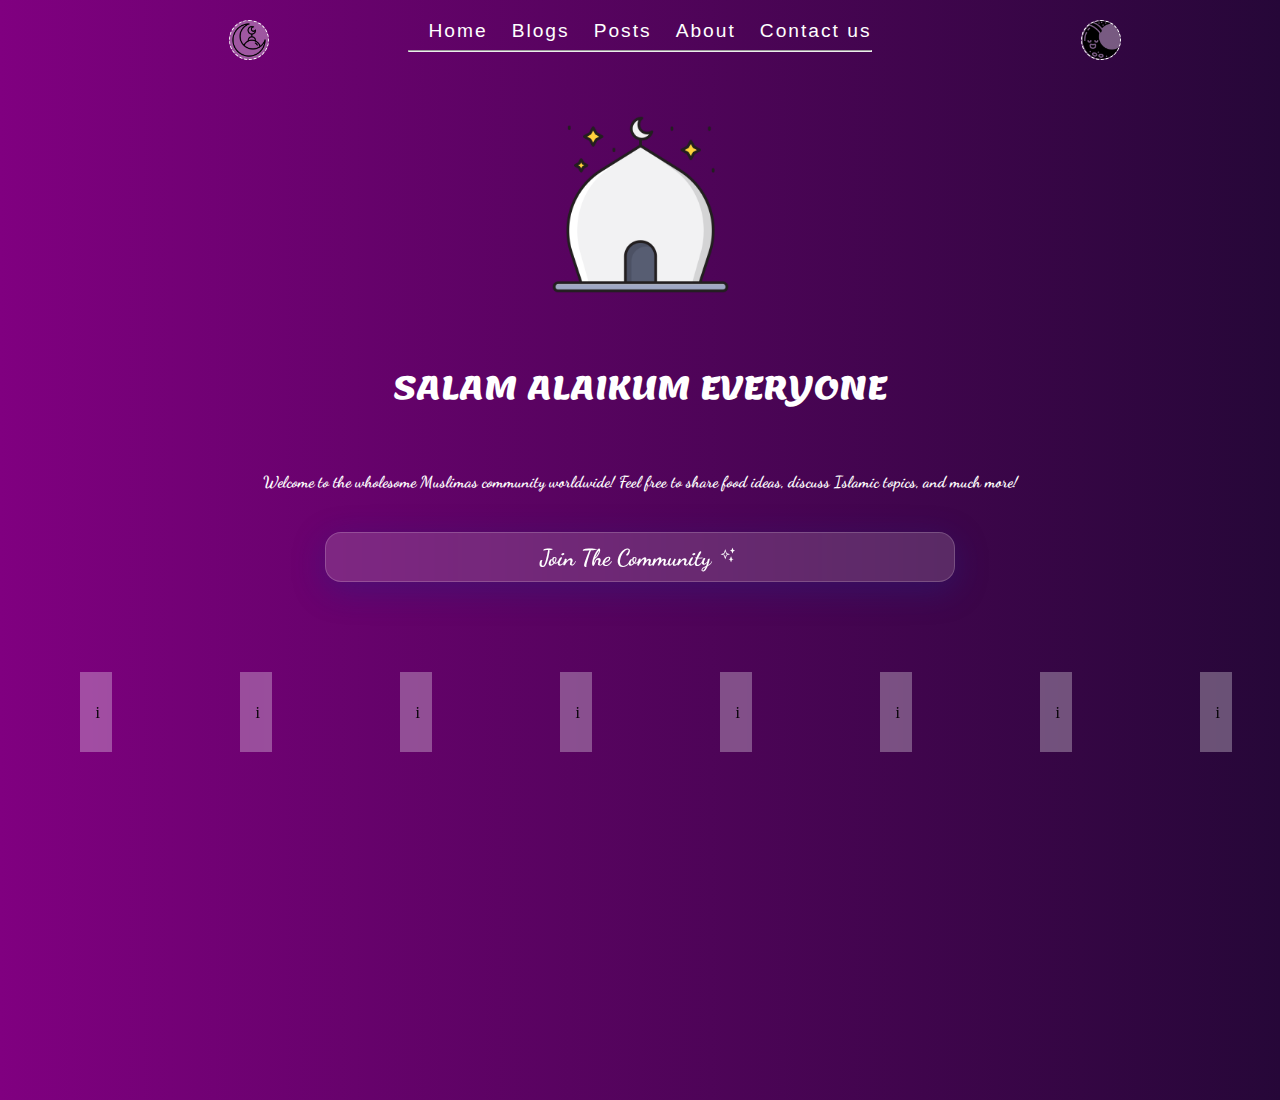
<file: index.html>
<!DOCTYPE html>
<html lang="en">

<head>
    <meta charset="UTF-8">
    <meta name="viewport" content="width=device-width, initial-scale=1.0">
    <title>Muslimas Community</title>
    <link rel="shortcut icon" href="imgs/mosque.png" type="image/x-icon">


    <link rel="stylesheet" href="Nouveau dossier/style.css">
    <link rel="stylesheet" href="style.css">


    <link rel="preconnect" href="https://fonts.googleapis.com">
    <link rel="preconnect" href="https://fonts.gstatic.com" crossorigin>
    <link href="https://fonts.googleapis.com/css2?family=Lemonada:wght@300..700&display=swap" rel="stylesheet">


    <link rel="preconnect" href="https://fonts.googleapis.com">
    <link rel="preconnect" href="https://fonts.gstatic.com" crossorigin>
    <link href="https://fonts.googleapis.com/css2?family=Dancing+Script:wght@400..700&display=swap" rel="stylesheet">

    <style>
        header {
            position: fixed;
            top: 0;
            background: linear-gradient(to right, purple, rgb(38, 7, 56));
        }
    </style>



</head>

<body>
    <header>
        <nav>
            <span>
                <a href="index.html"><img class="logo" src="imgs/crescent-moon.png" alt=""></a>
            </span>
            <span>
                <a target="_blank" href="index.html">Home</a>
                <a target="_blank" href="">Blogs</a>
                <a target="_blank" href="">Posts</a>
                <a target="_blank" href="about.html">About</a>
                <a target="_blank" href="contact.html">Contact us</a>
                <hr>
            </span>
            <span>
                <a><img class="dark logo" src="imgs/moon2.png" alt=""></a>
            </span>
        </nav>

    </header>
    <main class="main">
        <img id="croissant" src="imgs/mosque.png" alt="">
        <p class="lemonada-hui">SALAM ALAIKUM EVERYONE</p>
        <p class="dancing-script" id="WELC">Welcome to the wholesome Muslimas community worldwide! Feel free to share
            food ideas, discuss Islamic topics, and much more!</p>
        <!-- //مرحباً بكم -->

        <a target="_blank" href="login.html">
            <button class="btn dancing-script">join the community <span class="icon-stars1"></span></button>
        </a>
    </main>
    <div class="parent">

        <section class="card">
            <img id="fstimg" src="/imgs/anime.jpg" alt="">
            <span>i</span>
            <p>Lorem ipsum dolor sit amet consectetur adipisicing elit. Ad tempore excepturi odio blanditiis eligendi
                accusantium earum dicta officia quae delectus! Molestias obcaecati dolor tempora officia animi
                laboriosam atque ab quos.</p>

        </section>
        <section class="card">
            <img id="fstimg" src="/imgs/anime.jpg" alt="">
            <span>i</span>
            <p>Lorem ipsum dolor sit amet consectetur adipisicing elit. Ad tempore excepturi odio blanditiis eligendi
                accusantium earum dicta officia quae delectus! Molestias obcaecati dolor tempora officia animi
                laboriosam atque ab quos.</p>
        </section>
        <section class="card">
            <img id="fstimg" src="/imgs/anime.jpg" alt="">
            <span>i</span>
            <p>Lorem ipsum dolor sit amet consectetur adipisicing elit. Ad tempore excepturi odio blanditiis eligendi
                accusantium earum dicta officia quae delectus! Molestias obcaecati dolor tempora officia animi
                laboriosam atque ab quos.</p>
        </section>
        <section class="card">
            <img id="fstimg" src="/imgs/anime.jpg" alt="">
            <span>i</span>
            <p>Lorem ipsum dolor sit amet consectetur adipisicing elit. Ad tempore excepturi odio blanditiis eligendi
                accusantium earum dicta officia quae delectus! Molestias obcaecati dolor tempora officia animi
                laboriosam atque ab quos.</p>
        </section>
        <section class="card">
            <img id="fstimg" src="/imgs/anime.jpg" alt="">
            <span>i</span>
            <p>Lorem ipsum dolor sit amet consectetur adipisicing elit. Ad tempore excepturi odio blanditiis eligendi
                accusantium earum dicta officia quae delectus! Molestias obcaecati dolor tempora officia animi
                laboriosam atque ab quos.</p>
        </section>
        <section class="card">
            <img id="fstimg" src="/imgs/anime.jpg" alt="">
            <span>i</span>
            <p>Lorem ipsum dolor sit amet consectetur adipisicing elit. Ad tempore excepturi odio blanditiis eligendi
                accusantium earum dicta officia quae delectus! Molestias obcaecati dolor tempora officia animi
                laboriosam atque ab quos.</p>
        </section>
        <section class="card">
            <img id="fstimg" src="/imgs/anime.jpg" alt="">
            <span>i</span>
            <p>Lorem ipsum dolor sit amet consectetur adipisicing elit. Ad tempore excepturi odio blanditiis eligendi
                accusantium earum dicta officia quae delectus! Molestias obcaecati dolor tempora officia animi
                laboriosam atque ab quos.</p>
        </section>
        <section class="card">
            <img id="fstimg" src="/imgs/anime.jpg" alt="">
            <span>i</span>
            <p>Lorem ipsum dolor sit amet consectetur adipisicing elit. Ad tempore excepturi odio blanditiis eligendi
                accusantium earum dicta officia quae delectus! Molestias obcaecati dolor tempora officia animi
                laboriosam atque ab quos.</p>
        </section>
    </div>

    <script src="javascript.js"></script>
    <script type="text/javascript" src="vanilla-tilt.js"></script>
    <script>
        VanillaTilt.init(document.querySelectorAll(".card"),
            {
                max: 25,
                speed: 400,
            });

    </script>

</body>

</html>
</file>
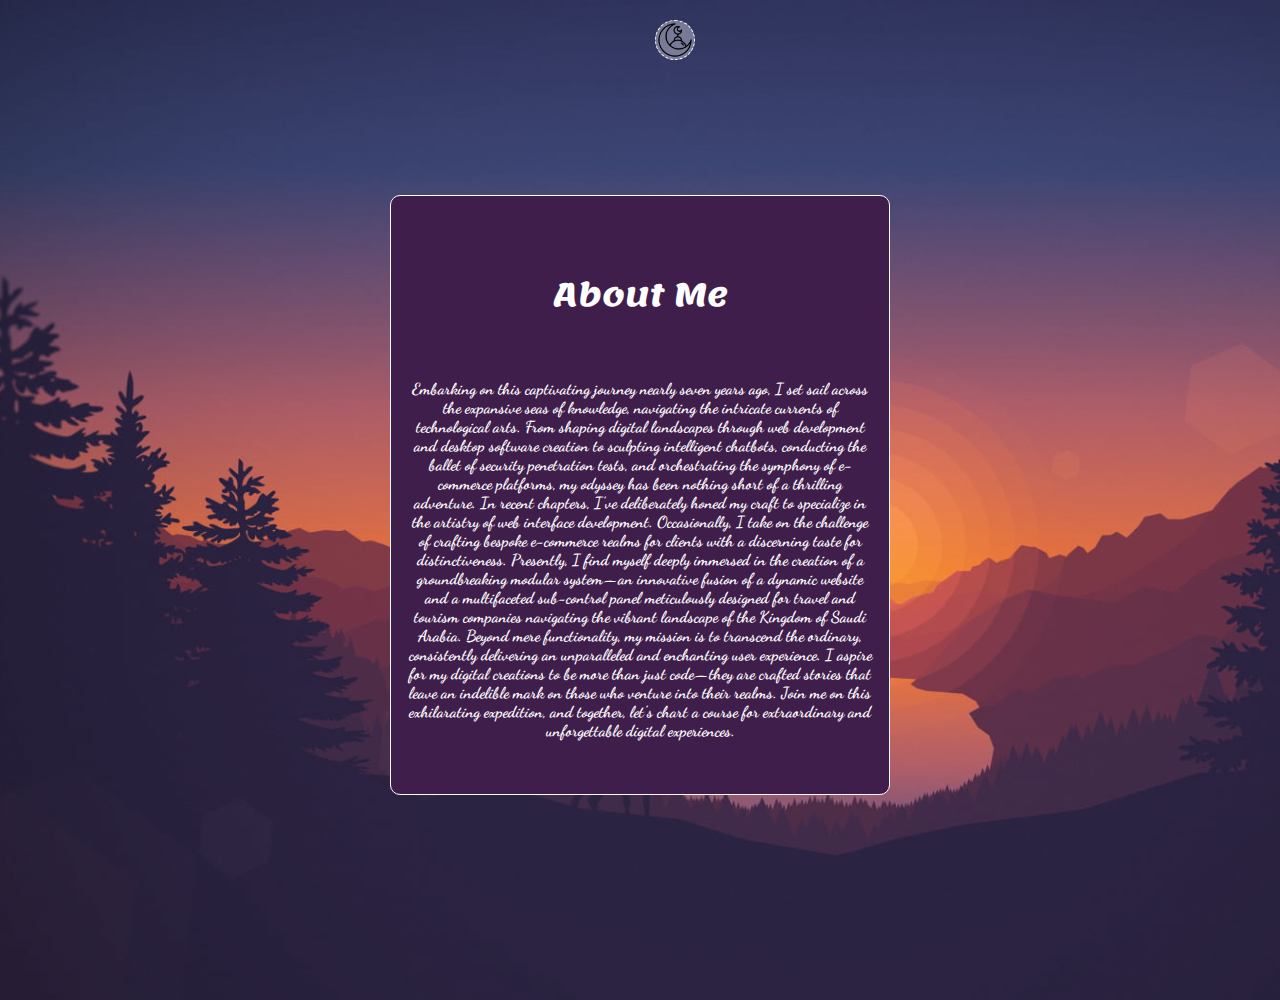
<file: about.html>
<!DOCTYPE html>
<html lang="en">

<head>
    <meta charset="UTF-8">
    <meta name="viewport" content="width=device-width, initial-scale=1.0">
    <title>About</title>
    <link rel="shortcut icon" href="imgs/mosque.png" type="image/x-icon">
    <script defer src="javascript.js"></script>

    <link rel="stylesheet" href="Nouveau dossier/style.css">
    <link rel="stylesheet" href="style.css">



    <link rel="preconnect" href="https://fonts.googleapis.com">
    <link rel="preconnect" href="https://fonts.gstatic.com" crossorigin>
    <link href="https://fonts.googleapis.com/css2?family=Lemonada:wght@300..700&display=swap" rel="stylesheet">


    <link rel="preconnect" href="https://fonts.googleapis.com">
    <link rel="preconnect" href="https://fonts.gstatic.com" crossorigin>
    <link href="https://fonts.googleapis.com/css2?family=Dancing+Script:wght@400..700&display=swap" rel="stylesheet">

    <style>
        body{
            background: url("imgs/landscape.jpg");
        }
        #abt{
            background-color: #401e4b;
        }
    </style>

</head>

<body>
    <header>
        <nav>
            <span>
                <a href="index.html"><img class="logo" src="imgs/crescent-moon.png" alt=""></a>
            </span>
        </nav>

    </header>
    <main class="main">
        <div class="conteneur" id="abt">
                        <p class="lemonada-hui">About Me</p>
                        <p class="dancing-script" id="WELC">Embarking on this captivating journey nearly seven years ago, I set sail across the expansive seas of knowledge, navigating the intricate currents of technological arts. From shaping digital landscapes through web development and desktop software creation to sculpting intelligent chatbots, conducting the ballet of security penetration tests, and orchestrating the symphony of e-commerce platforms, my odyssey has been nothing short of a thrilling adventure.
            
                            In recent chapters, I've deliberately honed my craft to specialize in the artistry of web interface development. Occasionally, I take on the challenge of crafting bespoke e-commerce realms for clients with a discerning taste for distinctiveness. Presently, I find myself deeply immersed in the creation of a groundbreaking modular system—an innovative fusion of a dynamic website and a multifaceted sub-control panel meticulously designed for travel and tourism companies navigating the vibrant landscape of the Kingdom of Saudi Arabia.
                            
                            Beyond mere functionality, my mission is to transcend the ordinary, consistently delivering an unparalleled and enchanting user experience. I aspire for my digital creations to be more than just code—they are crafted stories that leave an indelible mark on those who venture into their realms. Join me on this exhilarating expedition, and together, let's chart a course for extraordinary and unforgettable digital experiences.
                        </p>
            
            
        </div>


    </main>

</body>

</html>
</file>
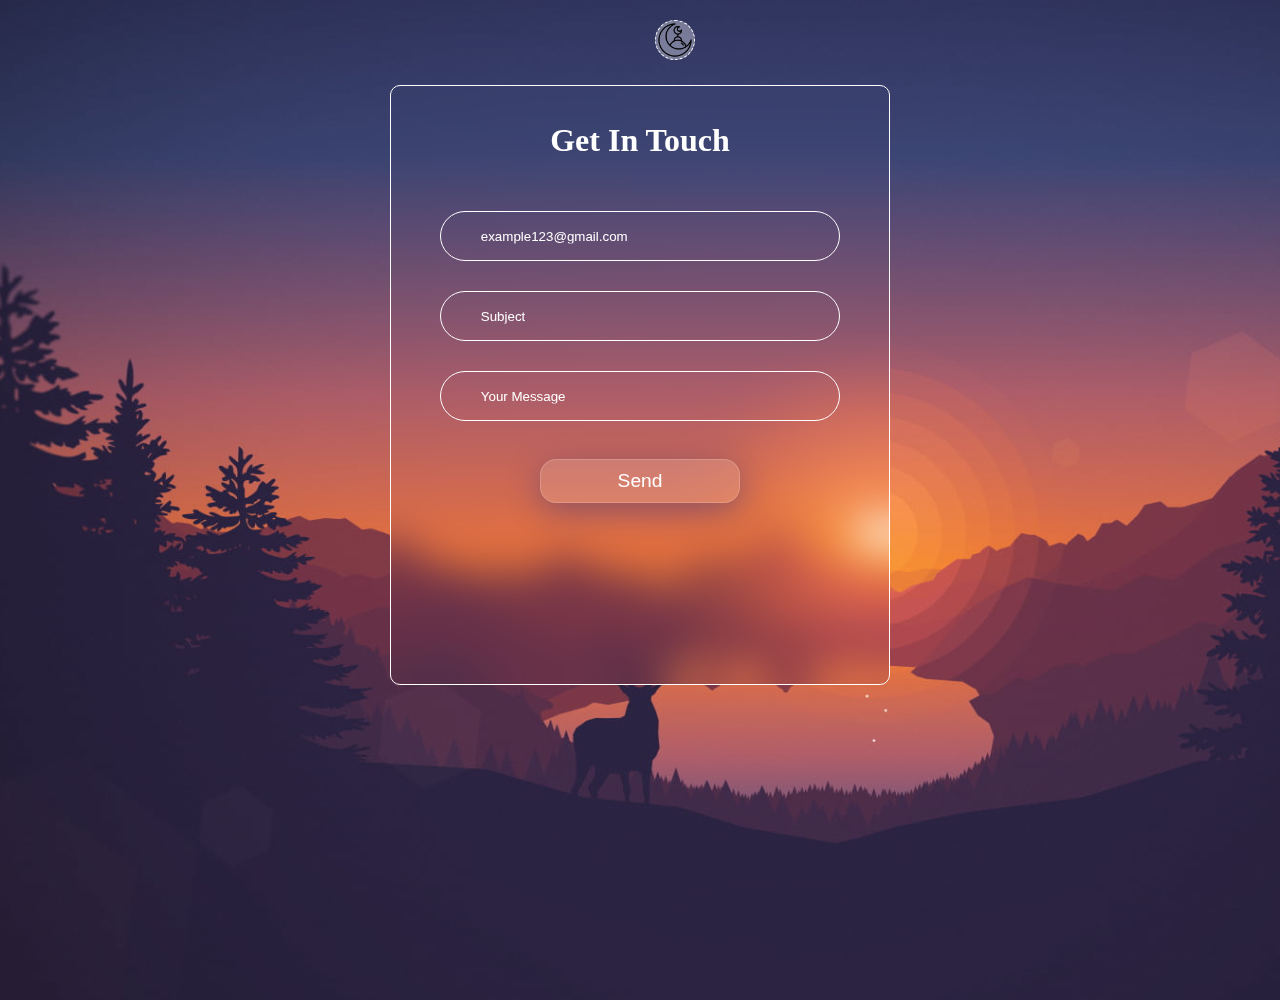
<file: contact.html>
<!DOCTYPE html>
<html lang="en">

<head>
    <meta charset="UTF-8">
    <meta name="viewport" content="width=device-width, initial-scale=1.0">
    <title>Contact Us</title>

    <link rel="stylesheet" href="Nouveau dossier/style.css">
    <link rel="stylesheet" href="style.css">

    <link rel="shortcut icon" href="imgs/mosque.png" type="image/x-icon">

    <style>
        * {
            text-align: center;
        }

        main {
            display: flex;
            align-items: center;
            justify-content: center;
        }
        body{
            background: url("imgs/landscape.jpg");
            background-position: center;
        }
    </style>
</head>

<body>
    <header>
        <nav>
            <span>
                <a href="index.html"><img class="logo" src="imgs/crescent-moon.png" alt=""></a>
            </span>
        </nav>

    </header>
    <div class="conteneur">
        <h1 class="dancing-script">Get In Touch</h1>

        <main>

            <form action="">
                <div class="input-box">
                    <input id="Email" type="email" placeholder="example123@gmail.com">
                </div>
                
                <div class="input-box">
                    <input id="Password" type="text" placeholder="Subject">
                </div>

                <div class="input-box">
                    <input id="Password" type="text" placeholder="Your Message">
                </div>
                <input id="signup" type="button" class="btn" value="Send">
                <br>
                <br>
            </form>
    </div>
    </main>
</body>

</html>
</file>
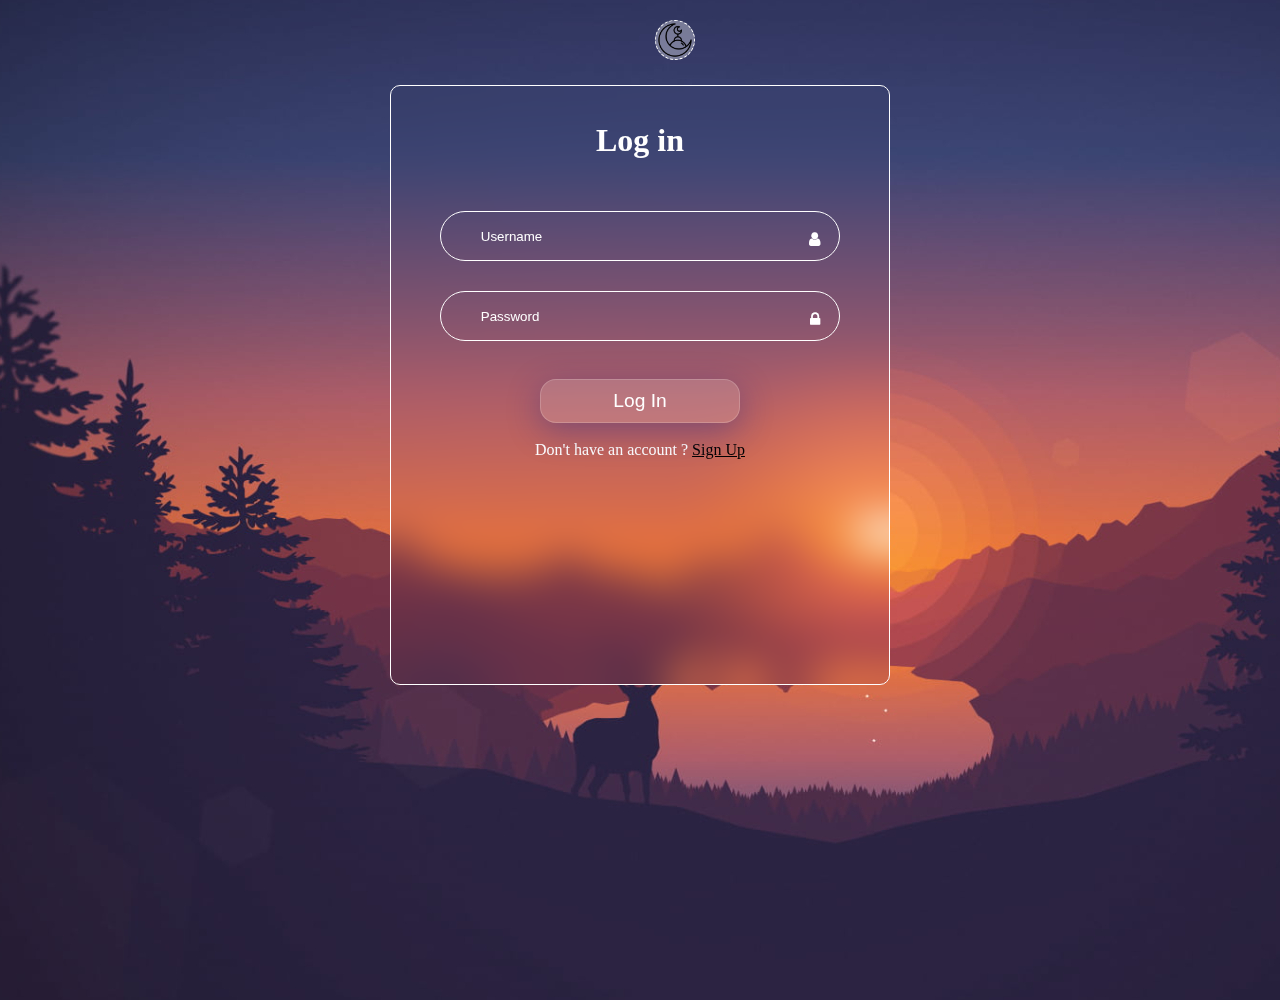
<file: login.html>
<!DOCTYPE html>
<html lang="en">

<head>
    <meta charset="UTF-8">
    <meta name="viewport" content="width=device-width, initial-scale=1.0">
    <title>Log In Page</title>

    <link rel="stylesheet" href="Nouveau dossier/style.css">
    <link rel="stylesheet" href="style.css">


    <link rel="shortcut icon" href="imgs/mosque.png" type="image/x-icon">

    <style>
        * {
            text-align: center;
        }

        main {
            display: flex;
            align-items: center;
            justify-content: center;
        }

        body {
            background: url("imgs/landscape.jpg");
            background-position: center;
        }
    </style>
</head>

<body>
    <header>
        <nav>
            <span>
                <a href="index.html"><img class="logo" src="imgs/crescent-moon.png" alt=""></a>
            </span>
        </nav>

    </header>
    <div class="conteneur">
        <h1 class="dancing-script">Log in</h1>

        <main>

            <form action="">
                <div class="input-box">
                    <input id="Username" type="text" placeholder="Username">
                    <span id="user" class='icon-user'></span>

                </div>
                <div class="input-box">
                    <input id="Password" type="password" placeholder="Password">
                    <span id="lock" class='icon-lock'></span>
                </div>
                <input id="login" type="button" class="btn" value="Log in">
                <br>
                <br>
                Don't have an account ?
                <a href="signup.html">Sign Up</a>
            </form>

        </main>
    </div>
</body>

</html>
</file>
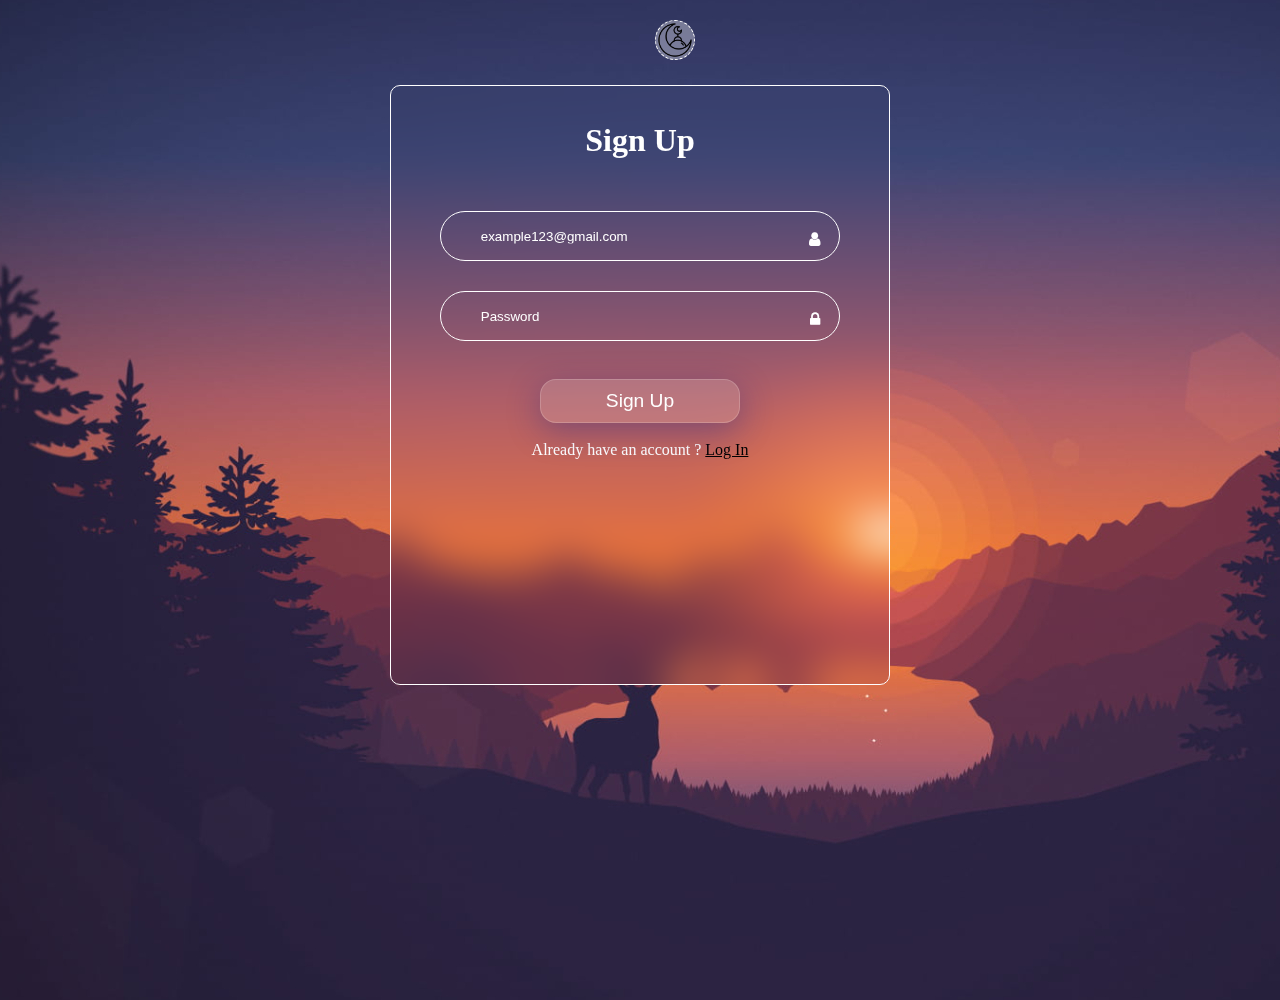
<file: signup.html>
<!DOCTYPE html>
<html lang="en">

<head>
    <meta charset="UTF-8">
    <meta name="viewport" content="width=device-width, initial-scale=1.0">
    <title>Sign Up page</title>

    <link rel="stylesheet" href="Nouveau dossier/style.css">
    <link rel="stylesheet" href="style.css">


    <link rel="shortcut icon" href="imgs/mosque.png" type="image/x-icon">

    <style>
        * {
            text-align: center;
        }
        main {
            display: flex;
            align-items: center;
            justify-content: center;
        }
        body{
            background: url("imgs/landscape.jpg");
            background-position: center;
        }
    </style>
</head>

<body>
    <header>
        <nav>
            <span>
                <a href="index.html"><img class="logo" src="imgs/crescent-moon.png" alt=""></a>
            </span>
        </nav>

    </header>
    <div class="conteneur">
        <h1 class="dancing-script">Sign Up</h1>

        <main>

            <form action="">
                <div class="input-box">
                    <input id="Email" type="email" placeholder="example123@gmail.com">
                    <span id="user" class='icon-user'></span>

                </div>
                <div class="input-box">
                    <input id="Password" type="password" placeholder="Password">
                    <span id="lock" class='icon-lock'></span>
                </div>
                <input id="signup" type="button" class="btn" value="Sign Up">
                <br>
                <br>
                Already have an account ?
                <a href="login.html">Log In</a>
            </form>
    </div>
    </main>
</body>

</html>
</file>
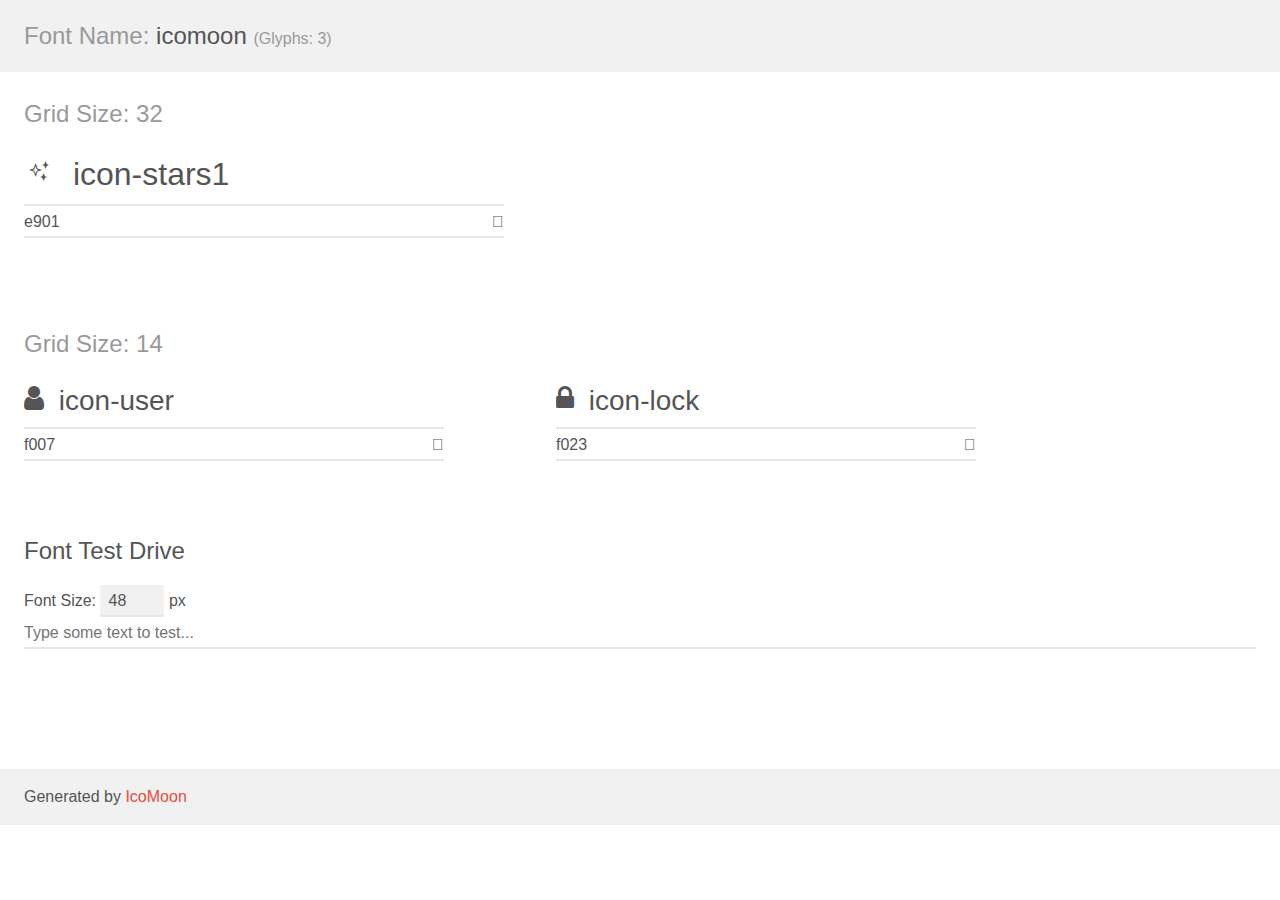
<file: icomoon/demo.html>
<!doctype html>
<html>
<head>
    <meta charset="utf-8">
    <title>IcoMoon Demo</title>
    <meta name="description" content="An Icon Font Generated By IcoMoon.io">
    <meta name="viewport" content="width=device-width, initial-scale=1">
    <link rel="stylesheet" href="demo-files/demo.css">
    <link rel="stylesheet" href="style.css"></head>
<body>
    <div class="bgc1 clearfix">
        <h1 class="mhmm mvm"><span class="fgc1">Font Name:</span> icomoon <small class="fgc1">(Glyphs:&nbsp;3)</small></h1>
    </div>
    <div class="clearfix mhl ptl">
        <h1 class="mvm mtn fgc1">Grid Size: 32</h1>
        <div class="glyph fs1">
            <div class="clearfix bshadow0 pbs">
                <span class="icon-stars1"></span>
                <span class="mls"> icon-stars1</span>
            </div>
            <fieldset class="fs0 size1of1 clearfix hidden-false">
                <input type="text" readonly value="e901" class="unit size1of2" />
                <input type="text" maxlength="1" readonly value="&#xe901;" class="unitRight size1of2 talign-right" />
            </fieldset>
            <div class="fs0 bshadow0 clearfix hidden-true">
                <span class="unit pvs fgc1">liga: </span>
                <input type="text" readonly value="" class="liga unitRight" />
            </div>
        </div>
    </div>
    <div class="clearfix mhl ptl">
        <h1 class="mvm mtn fgc1">Grid Size: 14</h1>
        <div class="glyph fs2">
            <div class="clearfix bshadow0 pbs">
                <span class="icon-user"></span>
                <span class="mls"> icon-user</span>
            </div>
            <fieldset class="fs0 size1of1 clearfix hidden-false">
                <input type="text" readonly value="f007" class="unit size1of2" />
                <input type="text" maxlength="1" readonly value="&#xf007;" class="unitRight size1of2 talign-right" />
            </fieldset>
            <div class="fs0 bshadow0 clearfix hidden-true">
                <span class="unit pvs fgc1">liga: </span>
                <input type="text" readonly value="" class="liga unitRight" />
            </div>
        </div>
        <div class="glyph fs2">
            <div class="clearfix bshadow0 pbs">
                <span class="icon-lock"></span>
                <span class="mls"> icon-lock</span>
            </div>
            <fieldset class="fs0 size1of1 clearfix hidden-false">
                <input type="text" readonly value="f023" class="unit size1of2" />
                <input type="text" maxlength="1" readonly value="&#xf023;" class="unitRight size1of2 talign-right" />
            </fieldset>
            <div class="fs0 bshadow0 clearfix hidden-true">
                <span class="unit pvs fgc1">liga: </span>
                <input type="text" readonly value="" class="liga unitRight" />
            </div>
        </div>
    </div>

    <!--[if gt IE 8]><!-->
    <div class="mhl clearfix mbl">
        <h1>Font Test Drive</h1>
        <label>
            Font Size: <input id="fontSize" type="number" class="textbox0 mbm"
            min="8" value="48" />
            px
        </label>
        <input id="testText" type="text" class="phl size1of1 mvl"
        placeholder="Type some text to test..." value=""/>
        <div id="testDrive" class="icon-" style="font-family: icomoon">&nbsp;
        </div>
    </div>
    <!--<![endif]-->
    <div class="bgc1 clearfix">
        <p class="mhl">Generated by <a href="https://icomoon.io/app">IcoMoon</a></p>
    </div>

    <script src="demo-files/demo.js"></script>
</body>
</html>
</file>
<file: Nouveau dossier/style.css>
@font-face {
  font-family: 'icomoon';
  src:  url('fonts/icomoon.eot?gep473');
  src:  url('fonts/icomoon.eot?gep473#iefix') format('embedded-opentype'),
    url('fonts/icomoon.ttf?gep473') format('truetype'),
    url('fonts/icomoon.woff?gep473') format('woff'),
    url('fonts/icomoon.svg?gep473#icomoon') format('svg');
  font-weight: normal;
  font-style: normal;
  font-display: block;
}

[class^="icon-"], [class*=" icon-"] {
  /* use !important to prevent issues with browser extensions that change fonts */
  font-family: 'icomoon' !important;
  speak: never;
  font-style: normal;
  font-weight: normal;
  font-variant: normal;
  text-transform: none;
  line-height: 1;

  /* Better Font Rendering =========== */
  -webkit-font-smoothing: antialiased;
  -moz-osx-font-smoothing: grayscale;
}

.icon-stars1:before {
  content: "\e901";
}
.icon-user:before {
  content: "\f007";
}
.icon-lock:before {
  content: "\f023";
}
</file>
<file: style.css>
/* Mise en forme de la page */
* {
    box-sizing: border-box;
}
body {
    margin: 0;
    background: linear-gradient(to right, purple, rgb(38, 7, 56));
    text-align: center;
    height: 1000px;
}
#WELC {
    font-size: medium;
}
/* Scrollbar style */
::-webkit-scrollbar{
    width: 0.5rem;
}
::-webkit-scrollbar-thumb{
    background: linear-gradient(purple,pink);
}
::-webkit-scrollbar-thumb:hover{
    background: linear-gradient(pink,purple);
}
/* Google fonts */
.dancing-script {
    font-family: "Dancing Script", cursive;
    font-optical-sizing: auto;
    font-weight: 700;
    font-style: normal;
}
.lemonada-hui {
    font-family: "Lemonada", cursive;
    font-optical-sizing: auto;
    font-weight: 700;
    font-style: normal;
    font-size: xx-large;
    color: #fff;
    text-align: center;
    background: transparent;
    width: 100%;
    padding: 20px;
}

/* Les elements du header */
a {
    color: black;

}
a:hover {
    color: yellow;

}
header a {
    color: #fff;
    font-family: Impact, Haettenschweiler, 'Arial Narrow Bold', sans-serif;
    letter-spacing: 2px;
    font-size: larger;
    text-decoration: none;
}
header a:hover {
    color: yellow;
    text-decoration: underline;
}
header {
    text-align: center;
    background: transparent;
    width: 100%;
    padding: 20px;
    box-sizing: border-box;
}
nav {
    display: flex;
    justify-content: space-evenly;
}
header a {
    margin-left: 20px;
}

/* Mise en forme de la page d'acceuil */
.card{
    height: 200px;
    width: 30%;
    margin: 20px auto;
    background: rgba( 255, 255, 255, 0.3 );
    backdrop-filter: blur(20px);
    box-shadow: 20px 20px 50px 0 rgba( 0, 0, 0, 0.5 );
    backdrop-filter: blur( 14.5px );
    border-radius: 10px;
    border-top: 1px solid rgba( 255, 255, 255, 0.5 );
    border-right: 1px solid rgba( 255, 255, 255, 0.5 );
    display: flex;
    justify-content: space-between;
    align-items: center;
    overflow: auto;
    clip-path: inset(30% 30% 30% 50%);
    transition: all .5s ;
}
.card img,.card p{
    transform: translateY(2000px);
    opacity: 0;
}
.parent .card:hover{
    clip-path: none;
    img,p{
        transform: translateY(0px);
        opacity: 1;
    }
    span{
        display: none;
    }
    transition: all .5s ease-in-out;
}
#fstimg{
    width: 60%;
}
.parent{
    display: flex;
    justify-content: space-between;
    margin: 0;

}
.main {
    margin-top: 100px;
    font-size: larger;
    color: #fff;
    text-align: center;
    background: transparent;
    width: 100%;
    padding: 10px;
}
main {
    margin-top: 3%;
}
main img {
    width: 15%;
    height: 10%;
}

/* Mise en forme des boutons du site */
.btn {
    text-align: center;
    margin-top: 2%;
    background: rgba(255, 255, 255, 0.15);
    box-shadow: 0 8px 32px 0 rgba(31, 38, 135, 0.37);
    backdrop-filter: blur(20px);
    border-radius: 2px;
    padding: 10px;
    border: 1px solid rgba(255, 255, 255, 0.18);
    width: 50%;
    font-size: large;
    border-radius: 1rem;
    color: #fff;
    text-transform: capitalize;
    font-size: larger;

}
.btn:hover {
    cursor: pointer;
    background: rgba(255, 255, 255, 0.15);
    box-shadow: 10px 10px 42px 10px rgba(255, 255, 255, 0.37);
}
/* Mise en forme des logos du site */
.logo {
    width: 40px;
    height: 40px;
    margin-left: 50px;
    background-color: #ffffff57;
    border-radius: 50px;
    border: 1px dashed #fff;
}
.logo:hover {
    box-shadow: 0 0 32px rgb(255, 255, 160);
}

/* Les codes concerenant le login et le sig up*/
.conteneur {
    color: #fff;
    background-color: transparent;
    backdrop-filter: blur(20px);
    border: 1px solid white;
    width: 500px;
    margin-left: auto;
    margin-right: auto;
    border-radius: 10px;
    height: 600px;
    padding-top: 30px;
    padding: 15px;

}
.input-box {
    width: 400px;
    height: 50px;
    margin: 30px 0px;
    position: relative;

}
.input-box input {
    background-color: transparent;
    outline: none;
    border: none;
    height: 100%;
    width: 100%;
    border: 1px solid white;
    border-radius: 40px;
    color: #fff;
}
.input-box span {
    position: absolute;
    right: 5%;
    top: 40%;
}
.input-box input::placeholder {
    color: white;
}
.input-box input:focus {
    outline: none;
    border: 1.5px solid rgb(106, 149, 230)
}
input::placeholder {
    position: absolute;
    left: 10%;
    top: 50%;
    color: #e8e8e8;
    transform: translateY(-50%);
    transition: 150ms ease;
}
.input-box input:focus::placeholder {
    transform: translateY(-50%) scale(0.9);
    padding: 0 .3em;
}
</file>
<file: icomoon/demo-files/demo.css>
body {
  padding: 0;
  margin: 0;
  font-family: sans-serif;
  font-size: 1em;
  line-height: 1.5;
  color: #555;
  background: #fff;
}
h1 {
  font-size: 1.5em;
  font-weight: normal;
}
small {
  font-size: .66666667em;
}
a {
  color: #e74c3c;
  text-decoration: none;
}
a:hover, a:focus {
  box-shadow: 0 1px #e74c3c;
}
.bshadow0, input {
  box-shadow: inset 0 -2px #e7e7e7;
}
input:hover {
  box-shadow: inset 0 -2px #ccc;
}
input, fieldset {
  font-family: sans-serif;
  font-size: 1em;
  margin: 0;
  padding: 0;
  border: 0;
}
input {
  color: inherit;
  line-height: 1.5;
  height: 1.5em;
  padding: .25em 0;
}
input:focus {
  outline: none;
  box-shadow: inset 0 -2px #449fdb;
}
.glyph {
  font-size: 16px;
  width: 15em;
  padding-bottom: 1em;
  margin-right: 4em;
  margin-bottom: 1em;
  float: left;
  overflow: hidden;
}
.liga {
  width: 80%;
  width: calc(100% - 2.5em);
}
.talign-right {
  text-align: right;
}
.talign-center {
  text-align: center;
}
.bgc1 {
  background: #f1f1f1;
}
.fgc1 {
  color: #999;
}
.fgc0 {
  color: #000;
}
p {
  margin-top: 1em;
  margin-bottom: 1em;
}
.mvm {
  margin-top: .75em;
  margin-bottom: .75em;
}
.mtn {
  margin-top: 0;
}
.mtl, .mal {
  margin-top: 1.5em;
}
.mbl, .mal {
  margin-bottom: 1.5em;
}
.mal, .mhl {
  margin-left: 1.5em;
  margin-right: 1.5em;
}
.mhmm {
  margin-left: 1em;
  margin-right: 1em;
}
.mls {
  margin-left: .25em;
}
.ptl {
  padding-top: 1.5em;
}
.pbs, .pvs {
  padding-bottom: .25em;
}
.pvs, .pts {
  padding-top: .25em;
}
.unit {
  float: left;
}
.unitRight {
  float: right;
}
.size1of2 {
  width: 50%;
}
.size1of1 {
  width: 100%;
}
.clearfix:before, .clearfix:after {
  content: " ";
  display: table;
}
.clearfix:after {
  clear: both;
}
.hidden-true {
  display: none;
}
.textbox0 {
  width: 3em;
  background: #f1f1f1;
  padding: .25em .5em;
  line-height: 1.5;
  height: 1.5em;
}
#testDrive {
  display: block;
  padding-top: 24px;
  line-height: 1.5;
}
.fs0 {
  font-size: 16px;
}
.fs1 {
  font-size: 32px;
}
.fs2 {
  font-size: 28px;
}
</file>
<file: icomoon/style.css>
@font-face {
  font-family: 'icomoon';
  src:  url('fonts/icomoon.eot?gep473');
  src:  url('fonts/icomoon.eot?gep473#iefix') format('embedded-opentype'),
    url('fonts/icomoon.ttf?gep473') format('truetype'),
    url('fonts/icomoon.woff?gep473') format('woff'),
    url('fonts/icomoon.svg?gep473#icomoon') format('svg');
  font-weight: normal;
  font-style: normal;
  font-display: block;
}

[class^="icon-"], [class*=" icon-"] {
  /* use !important to prevent issues with browser extensions that change fonts */
  font-family: 'icomoon' !important;
  speak: never;
  font-style: normal;
  font-weight: normal;
  font-variant: normal;
  text-transform: none;
  line-height: 1;

  /* Better Font Rendering =========== */
  -webkit-font-smoothing: antialiased;
  -moz-osx-font-smoothing: grayscale;
}

.icon-stars1:before {
  content: "\e901";
}
.icon-user:before {
  content: "\f007";
}
.icon-lock:before {
  content: "\f023";
}
</file>
